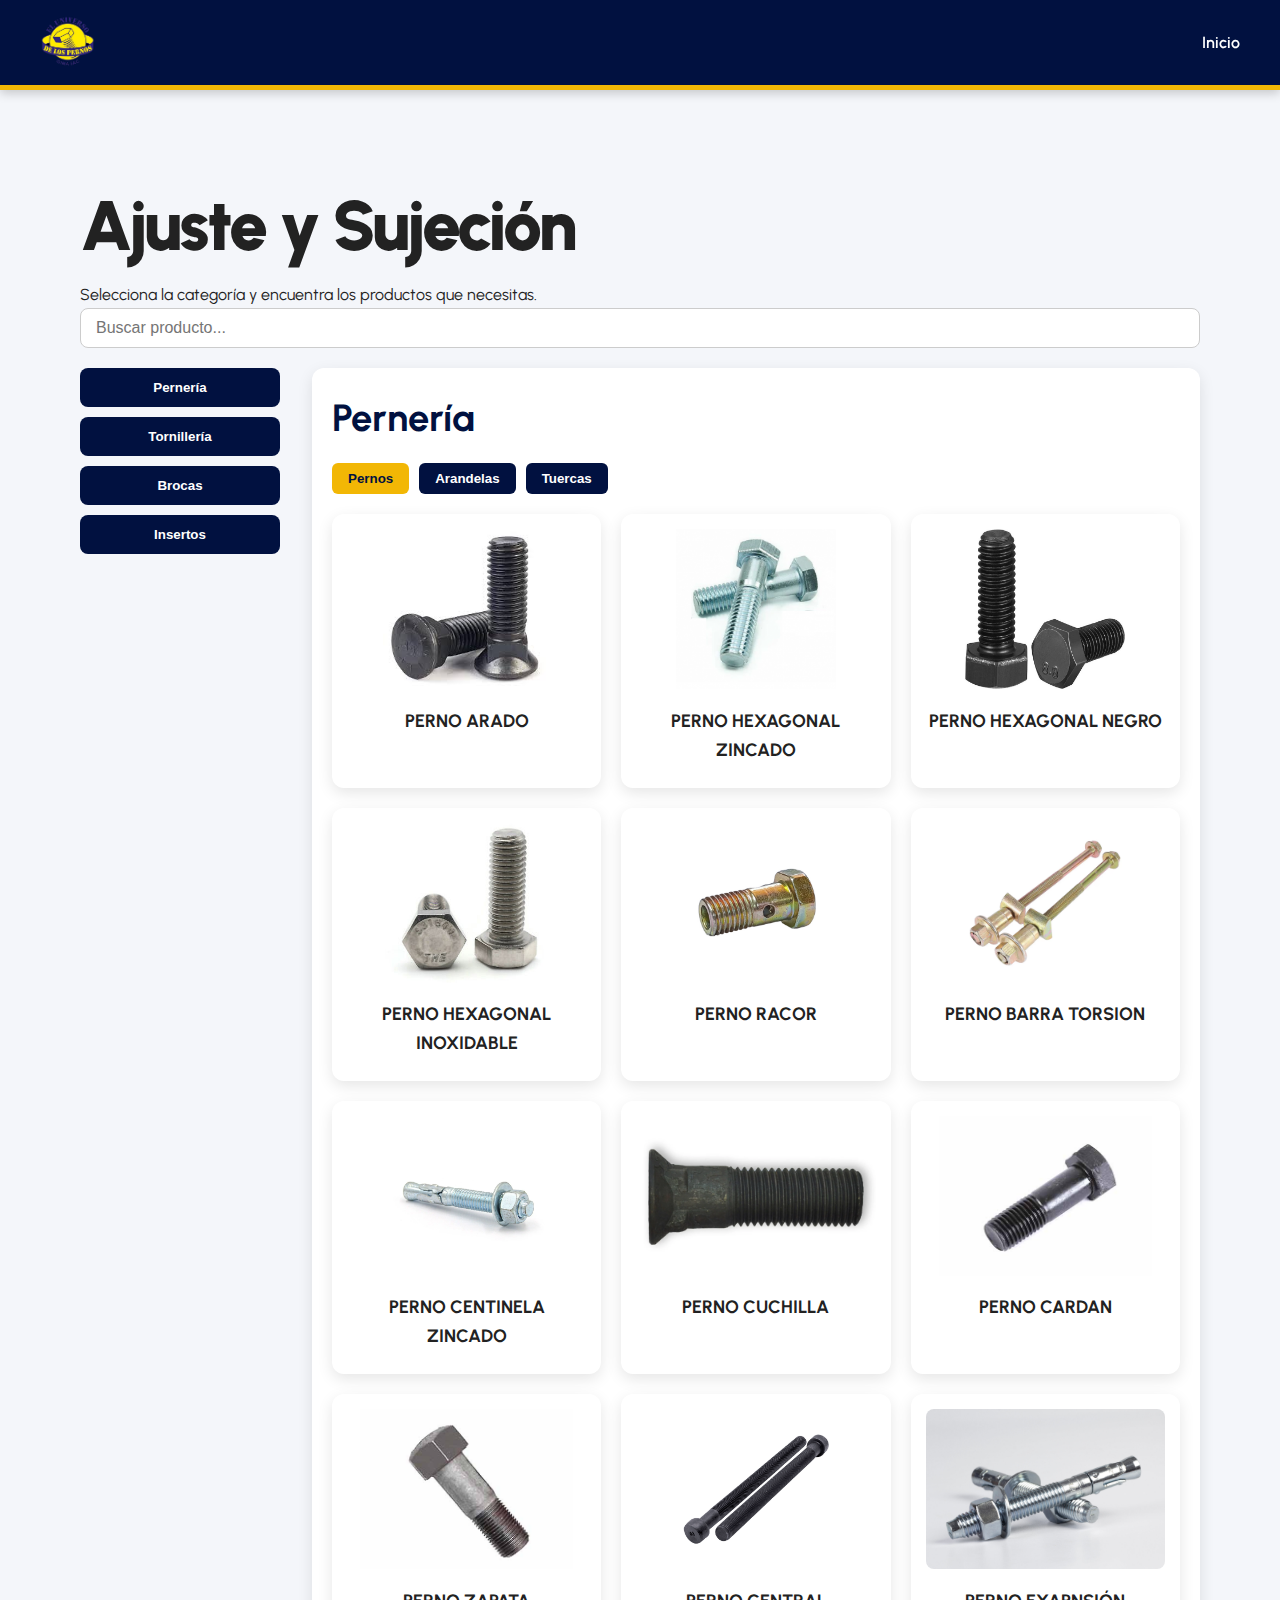
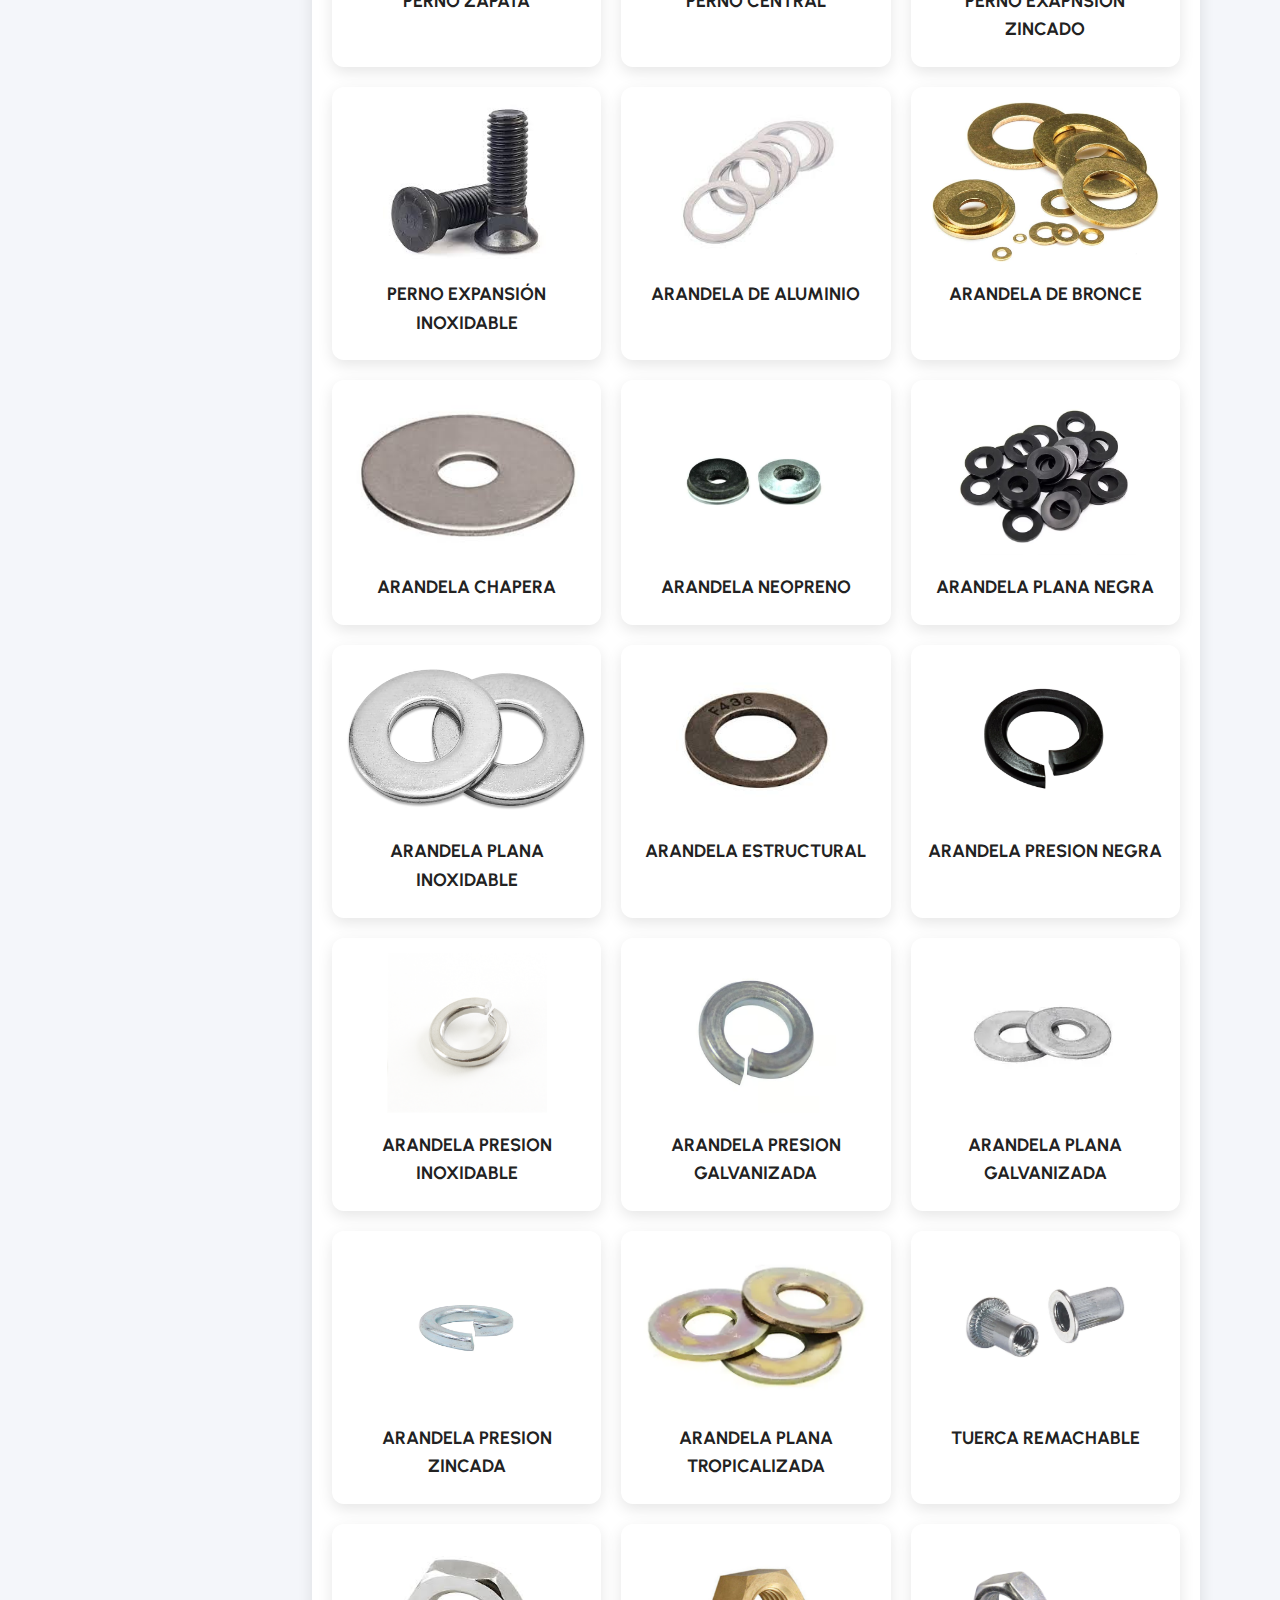
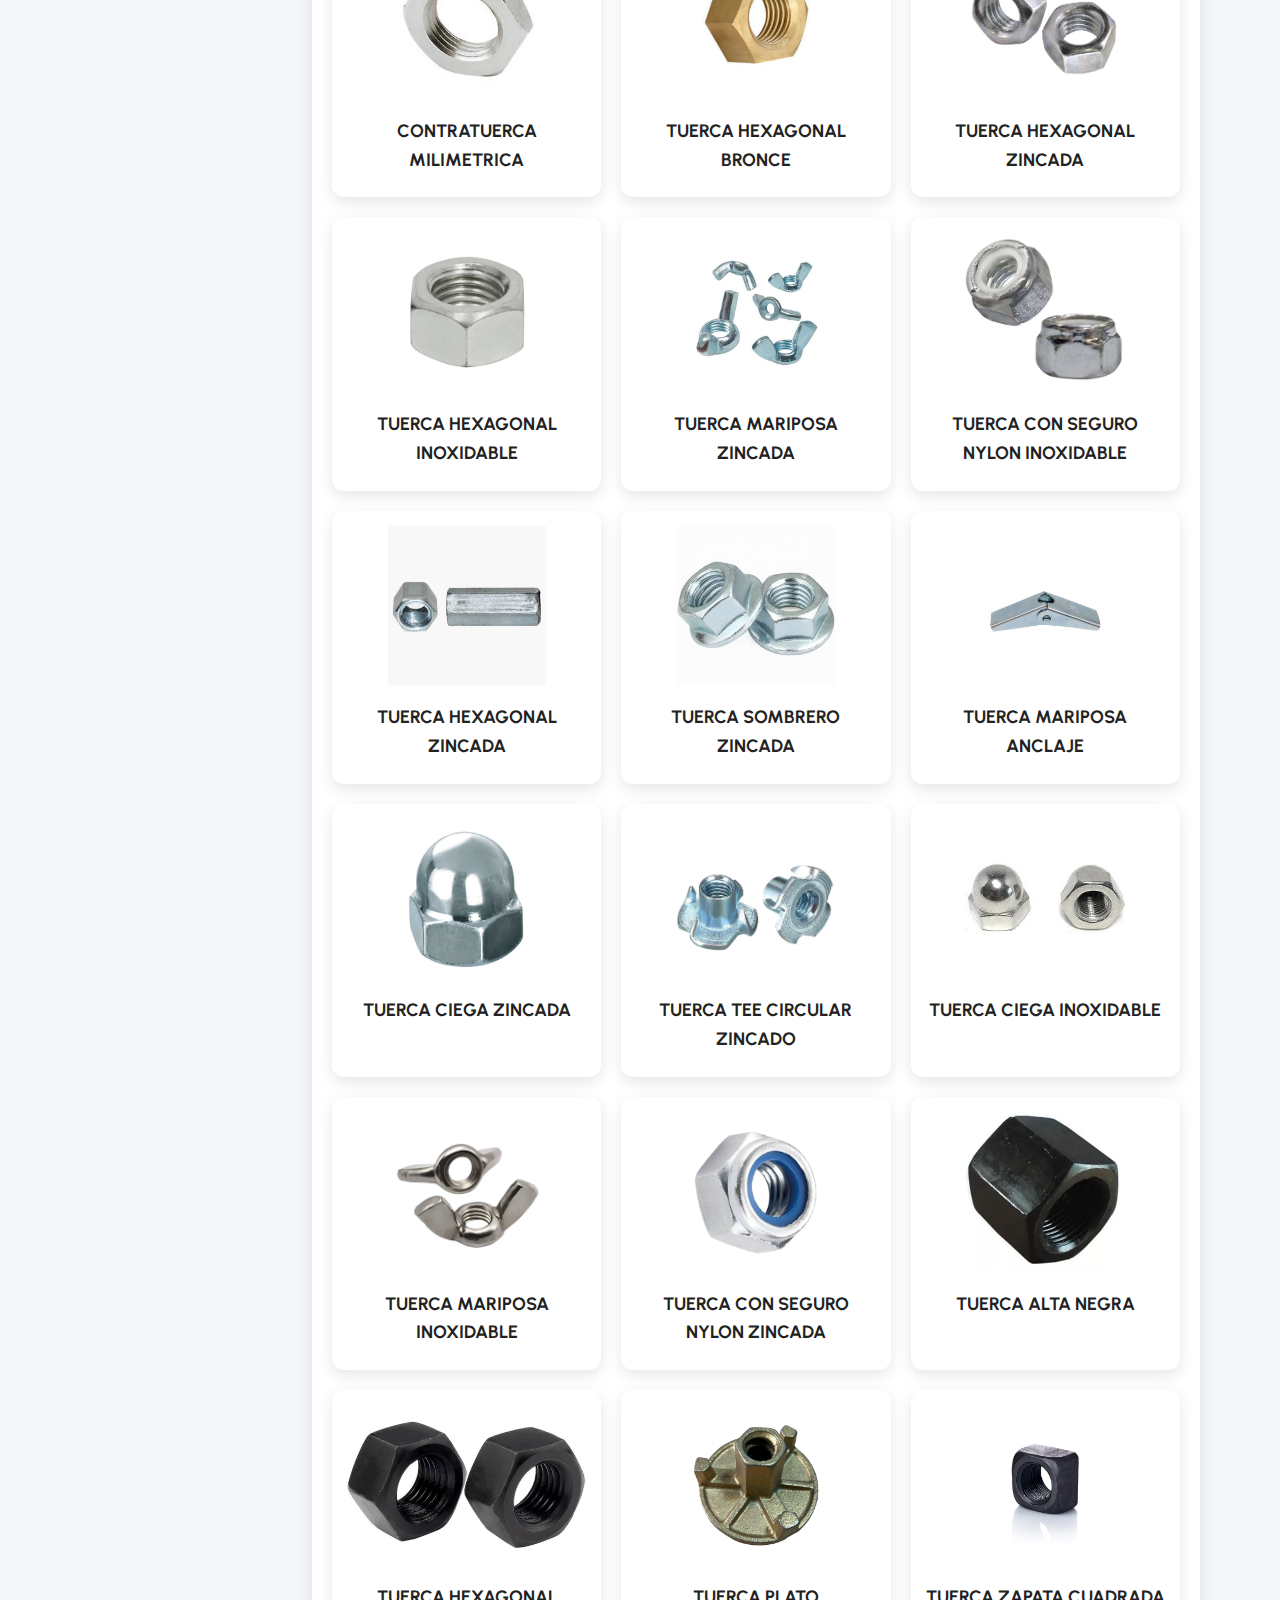
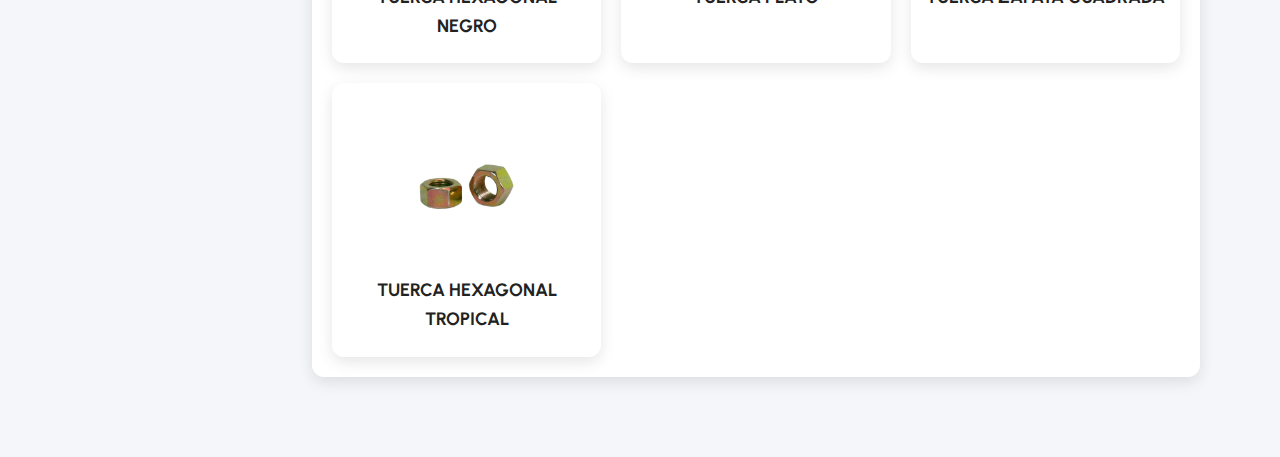
<file: website/productos/Ajuste_y_sujecion.html>
<!DOCTYPE html>
<html lang="es">
<head>
    <meta charset="UTF-8">
    <meta name="viewport" content="width=device-width, initial-scale=1.0">
    <title>Ajuste y Sujeción - IDIMA SAC</title>
    <link rel="stylesheet" href="../css/style.css">
    
</head>
<body>
    <header id="header">
        <div class="container nav">
            <img src="../images/general/LOGO_IDIMASAC (1).png" alt="IDIMA SAC">
            <nav>
                <a href="../../index.html">Inicio</a>
            </nav>
        </div>
    </header>

    <div class="container padded">
        <h1>Ajuste y Sujeción</h1>
        <p>Selecciona la categoría y encuentra los productos que necesitas.</p>

        <!-- Buscador -->
        <div id="buscador">
            <input type="text" id="search" placeholder="Buscar producto...">
        </div>

        <div class="main-content">
            <!-- Menú lateral -->
            <div id="menu-lateral">
                <button data-categoria="perneria">Pernería</button>
                <button data-categoria="tornilleria">Tornillería</button>
                <button data-categoria="brocas">Brocas</button>
                <button data-categoria="insertos">Insertos</button>
            </div>

            <!-- Contenido principal -->
            <div id="productos-section">
                <!-- Pernería -->
                <div class="categoria" data-categoria="perneria">
    <h2>Pernería</h2>

    <!-- Subcategorías como tabs -->
    <div class="subcategorias">
        <button class="subcat-btn active" data-subcat="pernos">Pernos</button>
        <button class="subcat-btn" data-subcat="arandelas">Arandelas</button>
        <button class="subcat-btn" data-subcat="tuercas">Tuercas</button>
    </div>

    <!-- Productos en tarjetas -->
    <div class="productos-grid">

        <!-- Pernos -->
        <div class="producto"
        data-subcat="pernos"
        data-nombre="Perno arado"
        data-especificaciones='{
            "Grado 2": ["1/2 * 1.1/2", "1/2 * 2"],
            "Grado 5": ["1/2 * 1.1/2", "1/2 * 2"],
            "Grado 8": ["1/2 * 1.1/2","1/2 * 2"]
        }'>
            <img src="../images/productos/Perno Arado.jpg" alt="Perno Arado">
            <h3>Perno arado</h3>
        </div>

       <div class="producto"
        data-subcat="pernos"
        data-nombre="Perno hexagonal zincado"
        data-especificaciones='{
            "Grado 2": ["1/4 * 1/2 UNC", "1/4 * 5/8 UNC","1/4 * 3/4 UNC","1/4 * 1 UNC","1/4 * 1.1/4 UNC","1/4 * 1.1/2 UNC","1/4 * 2 UNC","1/4 * 3 UNC","1/4 * 3.1/2 UNC","1/4 * 4 UNC","1/4 * 4.1/2 UNC","1/4 * 5 UNC","1/4 * 5.1/2 UNC","1/4 * 6 UNC","1/4 * 7 UNC","1/4 * 8 UNC","5/16 * 1/2 UNC","5/16 * 5/8 UNC","5/16 * 3/4 UNC","5/16 * 1 UNC","5/16 * 1.1/4 UNC","5/16 * 1.1/2 UNC","5/16 * 2 UNC","5/16 * 2.1/2 UNC","5/16 * 3 UNC","5/16 * 3.1/2 UNC","5/16 * 4 UNC","5/16 * 4.1/2 UNC","5/16 * 5 UNC","5/16 * 5.1/2 UNC","5/16 * 6 UNC","5/16 * 7 UNC","5/16 * 8 UNC","3/8 * 3/4 UNC","3/8 * 1 UNC","3/8 * 10 UNC","3/8 * 1.1/4 UNC","3/8 * 12 UNC","3/8 * 1.1/2 UNC","3/8 * 2 UNC","3/8 * 2.1/2 UNC","3/8 * 3 UNC"," 3/8 * 3.1/2 UNC","3/8 * 4 UNC","3/8 * 4.1/2 UNC","3/8 * 5 UNC","3/8 * 5.1/2 UNC","3/8 * 6 UNC","3/8 * 7 UNC","3/8 * 8 UNC","3/8 * 9 UNC","7/16 * 1 UNC","7/16 * 1.1/4 UNC","7/16 * 1.1/2 UNC","7/16 * 2 UNC","7/16 * 2.1/2 UNC","7/16 * 3 UNC","7/16 * 3.1/2 UNC","7/16 * 4 UNC","7/16 * 4.1/2 UNC","7/16 * 5 UNC","7/16 * 5.1/2 UNC","7/16 * 6 UNC","1/2 * 3/4 UNC","1/2 * 1 UNC","1/2 * 10 UNC","1/2 * 11 UNC","1/2 * 1.1/4 UNC","1/2 * 12 UNC","1/2 * 13 UNC","1/2 * 14 UNC","1/2 * 1.1/2 UNC","1/2 * 15 UNC","1/2 * 16 UNC","1/2 * 17 UNC","1/2 * 18 UNC","1/2 * 2 UNC","1/2 * 2.1/2 UNC","1/2 * 3 UNC","1/2 * 3.1/2 UNC","1/2 * 4 UNC","1/2 * 4.1/2 UNC","1/2 * 5 UNC","1/2 * 5.1/2 UNC","1/2 * 6 UNC","1/2 * 7 UNC","1/2 * 8 UNC","1/2 * 9 UNC","5/8 * 10 UNC","5/8 * 11 UNC","5/8 * 12 UNC","5/8 * 13 UNC","5/8 * 14 UNC","5/8 * 1.1/2 UNC","5/8 * 15 UNC","5/8 * 16 UNC","5/8 * 18 UNC","5/8 * 2 UNC","5/8 * 20 UNC","5/8 * 21 UNC","5/8 * 22 UNC","5/8 * 23 UNC","5/8 * 24 UNC","5/8 * 2.1/2 UNC","5/8 * 25 UNC","5/8 * 3 UNC","5/8 * 3.1/2 UNC","5/8 * 4 UNC","5/8 * 4.1/2 UNC","5/8 * 5 UNC","5/8 * 5.1/2 UNC","5/8 * 6 UNC","5/8 * 7 UNC","5/8 * 8 UNC","5/8 * 9 UNC","3/4 * 10 UNC","3/4 * 1.1/4 UNC","3/4 * 1.1/2 UNC","3/4 * 16 UNC","3/4 * 2 UNC","3/4 * 2.1/2 UNC","3/4 * 3 UNC","3/4 * 3.1/2 UNC","3/4 * 4 UNC","3/4 * 4.1/2 UNC","3/4 * 5 UNC","3/4 * 5.1/2 UNC","3/4 * 6 UNC","3/4 * 7 UNC","3/4 * 8 UNC","3/4 * 9 UNC","7/8 * 3 UNC","7/8 * 4 UNC"],
            "Grado 8": ["1/2 * 1.1/2","1/2 * 2"]
        }'>
            <img src="../images/productos/PERNO HEXAGONAL ZINCADO.png" alt="Perno hexagonal zincado">
            <h3>Perno hexagonal zincado</h3>
        </div>

        <div class="producto"
        data-subcat="pernos"
        data-nombre="Perno hexagonal negro"
        data-especificaciones='{
            "Grado 2": ["1/4 * 1/2 UNC","1/4 * 5/8 UNC","1/4 * 3/4 UNC","1/4 * 1 UNC","1/4 * 1.1/4 UNC","1/4 * 1.1/2 UNC","1/4 * 2 UNC","1/4 * 2.1/2 UNC","1/4 * 3 UNC","1/4 * 3.1/2 UNC","1/4 * 4 UNC","1/4 * 4.1/2 UNC","1/4 * 5 UNC","1/4 * 5.1/2 UNC","1/4 * 6 UNC","1/4 * 7 UNC","1/4 * 8 UNC","5/16 * 5/8 UNC","5/16 * 3/4 UNC","5/16 * 1 UNC","5/16 * 1.1/4 UNC","5/16 * 1.1/2 UNC","5/16 * 2 UNC","5/16 * 2.1/2 UNC","5/16 * 3 UNC","5/16 * 3.1/2" ,"5/16 * 4 UNC","5/16 * 4.1/2 UNC","5/16 * 5 UNC","5/16 * 5.1/2 UNC","5/16 * 6 UNC","5/16 * 7 UNC","5/16 * 8 UNC","5/16 * 9 UNC","3/8 * 1/2 UNC","3/8 * 3/4 UNC","3/8 * 1 UNC","3/8 * 10 UNC","3/8 * 11 UNC","3/8 * 1.1/4 UNC","3/8 * 12 UNC","3/8 * 1.1/2 UNC","3/8 * 2 UNC","3/8 * 2.1/2","3/8 * 3 UNC","3/8 * 3.1/2 UNC","3/8 * 4 UNC","3/8 * 4.1/2 UNC","3/8 * 5 UNC","3/8 * 5.1/2 UNC","3/8 * 6 UNC","3/8 * 7 UNC","3/8 * 8 UNC","3/8 * 9 UNC","7/16 * 3/4 UNC","7/16 * 1 UNC","7/16 * 1.1/2 UNC","7/16 * 2 UNC","7/16 * 2.1/2 UNC","7/16 * 3 UNC","7/16 * 3.1/2 UNC","7/16 * 4 UNC","7/16 * 4.1/2 UNC","7/16 * 5 UNC","7/16 * 5.1/2 UNC","7/16 * 6 UNC","7/16 * 7 UNC","7/16 * 8 UNC","1/2 * 3/4 UNC","1/2 * 1 UNC","1/2 * 10 UNC","1/2 * 11 UNC","1/2 * 12 UNC","1/2 * 13 UNC","1/2 * 14 UNC","1/2 * 1.1/2 UNC","1/2 * 15 UNC","1/2 * 2 UNC","1/2 * 2.1/2 UNC","1/2 * 3 UNC","1/2 * 3.1/2 UNC","1/2 * 4 UNC","1/2 * 4.1/2 UNC","1/2 * 5 UNC","1/2 * 6 UNC","1/2 * 7 UNC","1/2 * 8 UNC","1/2 * 9 UNC","9/16 * 1.1/2 UNC","9/16 * 2 UNC","9/16 * 2.1/2 UNC","9/16 * 3 UNC","9/16 * 3.1/2 UNC","9/16 * 4 UNC","9/16 * 4.1/2 UNC","9/16 * 5 UNC","9/16 * 5.1/2 UNC","9/16 * 6 UNC","5/8 * 1 UNC","5/8 * 10 UNC","5/8 * 11 UNC","5/8 * 12 UNC","5/8 * 13 UNC","5/8 * 14 UNC","5/8 * 1.1/2 UNC","5/8 * 15 UNC","5/8 * 2 UNC","5/8 * 2.1/2 UNC","5/8 * 3 UNC","5/8 * 3.1/2 UNC","5/8 * 4 UNC","5/8 * 4.1/2 UNC","5/8 * 5 UNC","5/8 * 6 UNC","5/8 * 7 UNC","5/8 * 8 UNC","5/8 * 9 UNC","3/4 * 10 UNC","3/4 * 11 UNC","3/4 * 12 UNC","3/4 * 13 UNC","3/4 * 14 UNC","3/4 * 1.1/2 UNC","3/4 * 2 UNC","3/4 * 2.1/2 UNC","3/4 * 3 UNC","3/4 * 3.1/2 UNC","3/4 * 4 UNC","3/4 * 4.1/2 UNC","3/4 * 5 UNC","3/4 * 6 UNC","3/4 * 7 UNC","3/4 * 8 UNC","3/4 * 9 UNC","7/8 * 10 UNC","7/8 * 11 UNC","7/8 * 12 UNC","7/8 * 2 UNC","7/8 * 2.1/2 UNC","7/8 * 3 UNC","7/8 * 3.1/2 UNC","7/8 * 4 UNC","7/8 * 4.1/2 UNC","7/8 * 5 UNC","7/8 * 5.1/2 UNC","7/8 * 6 UNC","7/8 * 7 UNC","7/8 * 8 UNC","7/8 * 9 UNC","1 * 10 UNC","1 * 11 UNC","1 * 12 UNC","1 * 2 UNC","1 * 2.1/2 UNC","1 * 3 UNC","1 * 3.1/2 UNC","1 * 4 UNC","1 * 4.1/2 UNC","1 * 5 UNC","1 * 5.1/2 UNC","1 * 6 UNC","1 * 7 UNC","1 * 8 UNC","1 * 9 UNC","1.1/8 * 3 UNC","1.1/8 * 6 UNC","1.1/8 * 8 UNC"]
        }'>
            <img src="../images/productos/PERNO HEXAGONAL NEGRO.jpg" alt="Perno hexagonal negro">
            <h3>Perno hexagonal negro</h3>

        </div>
        
        <div class="producto"
        data-subcat="pernos"
        data-nombre="Perno hexagonal inoxidable"
        data-especificaciones='{
            "": ["3/16 * 1/2 UNC","3/16 * 5/8 UNC","3/16 * 3/4 UNC","3/16 * 1 UNC","3/16 * 1.1/4 UNC","3/16 * 1.1/2 UNC","3/16 * 2 UNC","1/4 * 1/2 UNC","1/4 * 5/8 UNC","1/4 * 3/4 UNC","1/4 * 1 UNC","1/4 * 1.1/4 UNC","1/4 * 1.1/2 UNC","1/4 * 2 UNC","1/4 * 2.1/2 UNC","1/4 * 3 UNC","1/4 * 3.1/2 UNC","1/4 * 4 UNC","1/4 * 4.1/2 UNC","1/4 * 5 UNC","1/4 * 6 UNC","5/16 * 1/2 UNC","5/16 * 5/8 UNC","5/16 * 3/4 UNC","5/16 * 1 UNC","5/16 * 1.1/4 UNC","5/16 * 1.1/2 UNC","5/16 * 2 UNC","5/16 * 2.1/2 UNC","5/16 * 3 UNC","5/16 * 3.1/2 UNC","5/16 * 4 UNC","5/16 * 4.1/2 UNC","5/16 * 5 UNC","5/16 * 5.1/2 UNC","5/16 * 6 UNC","3/8 * 1/2 UNC","3/8 * 3/4 UNC","3/8 * 1 UNC","3/8 * 10 UNC","3/8 * 11 UNC","3/8 * 1.1/4 UNC","3/8 * 12 UNC","3/8 * 1.1/2 UNC","3/8 * 2 UNC","3/8 * 2.1/2 UNC","3/8 * 3 UNC","3/8 * 3.1/2 UNC","3/8 * 4 UNC","3/8 * 4.1/2 UNC","3/8 * 5 UNC","3/8 * 6 UNC","3/8 * 7 UNC","3/8 * 8 UNC","3/8 * 9 UNC","7/16 * 3/4 UNC","7/16 * 1 UNC","7/16 * 1.1/4 UNC","7/16 * 1.1/2 UNC","7/16 * 2 UNC","7/16 * 2.1/2 UNC","7/16 * 3 UNC","7/16 * 3.1/2 UNC","7/16 * 4 UNC","7/16 * 4.1/2 UNC","7/16 * 5 UNC","7/16 * 6 UNC","1/2 * 3/4 UNC","1/2 * 1 UNC","1/2 * 10 UNC","1/2 * 11 UNC","1/2 * 1.1/4 UNC","1/2 * 12 UNC","1/2 * 1.1/2 UNC","1/2 * 2 UNC","1/2 * 2.1/2 UNC","1/2 * 3 UNC","1/2 * 3.1/2 UNC","1/2 * 4 UNC","1/2 * 4.1/2 UNC","1/2 * 5 UNC","1/2 * 5.1/2 UNC","1/2 * 6 UNC","1/2 * 7 UNC","1/2 * 8 UNC","1/2 * 9 UNC","9/16 * 1.1/2 UNC","9/16 * 2 UNC","9/16 * 2.1/2 UNC","9/16 * 3 UNC","9/16 * 3.1/2 UNC","5/8 * 1 UNC","5/8 * 10 UNC","5/8 * 11 UNC","5/8 * 1.1/4 UNC","5/8 * 12 UNC","5/8 * 1.1/2 UNC","5/8 * 2 UNC","5/8 * 2.1/2 UNC","5/8 * 3 UNC","5/8 * 3.1/2 UNC","5/8 * 4 UNC","5/8 * 4.1/2 UNC","5/8 * 5 UNC","5/8 * 5.1/2 UNC","5/8 * 6 UNC","5/8 * 7 UNC","5/8 * 8 UNC","5/8 * 9 UNC","3/4 * 1.1/2 UNC","3/4 * 2 UNC","3/4 * 2.1/2 UNC","3/4 * 3 UNC","3/4 * 3.1/2 UNC","3/4 * 4 UNC","3/4 * 4.1/2 UNC","3/4 * 5 UNC","3/4 * 5.1/2 UNC","3/4 * 6 UNC","3/4 * 7 UNC","3/4 * 8 UNC","3/4 * 9 UNC","7/8 * 10 UNC","7/8 * 2 UNC","7/8 * 2.1/2 UNC","7/8 * 3 UNC","7/8 * 3.1/2 UNC","7/8 * 4 UNC","7/8 * 4.1/2 UNC","7/8 * 5 UNC","7/8 * 6 UNC","7/8 * 7 UNC","7/8 * 8 UNC","1 * 2.1/2 UNC","1 * 3 UNC","1 * 3.1/2 UNC","1 * 4 UNC","1 * 4.1/2 UNC","1 * 5 UNC","1 * 6 UNC","1 * 7 UNC","1 * 8 UNC","1 * 9 UNC"]

        }'>
            <img src="../images/productos/PERNO HEXAGONAL INOX.jpg" alt="Perno hexagonal inoxidable">
            <h3>Perno hexagonal inoxidable</h3>
        </div>

        <div class="producto"
        data-subcat="pernos"
        data-nombre="Perno racor "
        data-especificaciones='{    
            "M6": ["1.0 * 15"],
            "M8": ["1.0 * 11","1.0 * 16","1.0 * 23","1.0 * 26","1.25 * 19","1.25 * 23","0.75 * 16","0.75 * 23","0.75 * 28"],
            "M10": ["1.0 * 11","1.0 * 21","1.0 * 24","1.0 * 27","1.5 * 12","1.5 * 20","1.5 * 25","1.5 * 27","1.5 * 33","1.25 * 20","1.25 * 25","1.25 * 27","1.25 * 33"],
            "M12": ["1.5 * 21","1.5 * 24","1.5 * 27","1.5 * 33","1.25 * 24","1.25 * 26"],
            "M14": ["1.5 * 26","1.5 * 31","1.5 * 41","1.25 * 26"],
            "M16": ["1.5 * 28","1.5 * 36","1.5 * 46"],
            "M18": ["1.5 * 32","1.5 * 34"],
            "M20": ["1.5 * 34"],
            "M22": ["1.5 * 40"],
            "M24": ["1.5 * 43"],
            "M26": ["1.5 * 46"],
            "Pulgada": ["3/8 NF * 22","7/16 NF * 24","7/16 NF * 39","1/2 NF * 27","9/16 NF * 30","9/16 NF * 34"]
        }'>
            <img src="../images/productos/PERNO RACOR.png" alt="Perno Racor">
            <h3>Perno racor</h3>
        </div>

        <div class="producto"
        data-subcat="pernos"
        data-nombre="Perno barra torsión"
        data-especificaciones='{
            "M10": ["1.25 * 160","1.25 * 180","1.25 * 200"],
            "M12": ["1.5 * 160","1.5 * 180","1.5 * 200","1.25 * 160","1.25 * 180","1.25 * 200"],
            "M14": ["1.5 * 180","1.5 * 200","1.5 * 225"],
            "M16": ["1.5 * 200"],
            "M18": ["1.5 * 200"],
            "M20": ["1.5 * 200"]
        }'>
            <img src="../images/productos/PERNO BARRA TORSION.avif" alt="Perno Barra Torsion">
            <h3>Perno barra torsion</h3>
        </div>

        <div class="producto"
        data-subcat="pernos"
        data-nombre="Perno centinela zincado"
        data-especificaciones='{
            "M5": ["0.8 * 20","0.8 * 25","0.8 * 30","0.8 * 35","0.8 * 40"],
            "M6": ["1.0 * 20","1.0 * 25","1.0 * 30","1.0 * 35","1.0 * 40"],
            "M8": ["1.25 * 20"]
        }'>
            <img src="../images/productos/PERNO CENTINELA ZINCADO.webp" alt="Perno Centinela Zincado">
            <h3>Perno centinela zincado</h3>
        </div>

        <div class="producto"
        data-subcat="pernos"
        data-nombre="Perno cuchilla"
        data-especificaciones='{
            "1/2": ["1/2 * 2.1/2","1/2 * 3","1/2 * 3.1/2","1/2 * 4"],
            "5/8": ["5/8 * 2","5/8 * 2.1/4","5/8 * 2.1/2","5/8 * 2.3/4","5/8 * 3","5/8 * 3.1/2","5/8 * 4"],
            "3/4": ["3/4 * 2.1/4","3/4 * 2.1/2","3/4 * 2.3/4","3/4 * 3","3/4 * 3.1/8","3/4 * 4","3/4 * 4.1/2"],
            "7/8": ["7/8 * 2.1/2","7/8 * 2.3/4","7/8 * 3","7/8 * 3.1/4","7/8 * 3.1/2","7/8 * 4.1/4","7/8 * 4.1/2"],
            "1": ["1 * 3","1 * 3.1/2","1 * 3.3/4","1 * 4","1 * 4.1/2"],
            "1.1/4": ["1.1/4 * 3.3/4","1.1/4 * 4.1/8","1.1/4 * 5"]
        }'>
            <img src="../images/productos/PERNO CUCHILLA.webp" alt="Perno Cuchilla">
            <h3>Perno cuchilla</h3>
        </div>

        <div class="producto"
        data-subcat="pernos"
        data-nombre="Perno cardan"
        data-especificaciones='{
            "M8": ["1.25 * 32"],
            "M10": ["1.25 * 32"],
            "M12": ["1.50 * 38"],
            "M16": ["1.5 * 40", "1.5 * 50"],
            "M18": ["1.5 * 45"],
            "Pulgadas": ["5/16 * 1\"","3/8 * 1.1/2","7/16 * 1.1/2","1/2 * 1.1/2"]
        }'>
            <img src="../images/productos/PERNO CARDAN.jpg" alt="Perno Cardan">
            <h3>Perno cardan</h3>
        </div>

        <div class="producto"
        data-subcat="pernos"
        data-nombre="Perno zapata"
        data-especificaciones='{
            "M18": ["1.5 * 57"],
            "M20": ["1.5 * 60", "1.5 * 63"],
            "M22": ["1.5 * 66"],
            "M24": ["1.5 * 76", "2.0 * 127"],
            "5/8": ["5/8 * 2.3/32 (53mm)","5/8 * 2.5/32 (55mm)","5/8 * 2.19/32 (66mm)","5/8 * 3.1/2 (89mm)","5/8 * 4 (101mm)"],
            "3/4": ["3/4 * 2.5/32 (55mm)","3/4 * 2.3/8 (60mm)","3/4 * 2.13/32 (61mm)","3/4 * 3 (76mm)","3/4 * 3.9/64 (80mm)","3/4 * 4.1/8 (105mm)","3/4 * 4.3/8 (111mm)"],
            "7/8": ["7/8 * 2.21/32 (67mm)","7/8 * 3.27/64 (87mm)","7/8 * 4.3/4 (121mm)"],
            "1": ["1 * 2.15/16 (75mm)"]
        }'>
            <img src="../images/productos/PERNO ZAPATA.jpg" alt="Perno Zapata">
            <h3>Perno zapata</h3>
        </div>

        <div class="producto"
        data-subcat="pernos"
        data-nombre="Perno central"
        data-especificaciones='{
            
            "5/16 (Cabeza baja)":["5/16 * 2", "5/16 * 2.1/2", "5/16 * 3", "5/16 * 4"],
            "3/8 (Cabeza baja)":["3/8 * 3", "3/8 * 4", "3/8 * 5", "3/8 * 6", "3/8 * 8", "3/8 * 10"],
            "7/16 (Cabeza baja)": ["7/16 * 4", "7/16 * 5", "7/16 * 6", "7/16 * 8", "7/16 * 10"],
            "1/2 (Cabeza baja)": ["1/2 * 6", "1/2 * 8", "1/2 * 9", "1/2 * 10", "1/2 * 12"],
            "9/16 (Cabeza baja)": ["9/16 * 8", "9/16 * 10", "9/16 * 12"],
            "5/8 (Cabeza baja)": ["5/8 * 8", "5/8 * 10", "5/8 * 12"],
            "M10 (Cabeza baja)": ["1.5 * 6\"", "1.5 * 8\"", "1.5 * 10\""],
            "M12 (Cabeza baja)": ["1.5 * 8\"", "1.5 * 10\"", "1.5 * 12\"", "1.5 * 14\""],
                
            "3/8 (Cabeza alta)": ["3/8 * 4", "3/8 * 5", "3/8 * 6"],
            "7/16 (Cabeza alta)": ["7/16 * 6", "7/16 * 8"],
            "1/2 (Cabeza alta)": ["1/2 * 6", "1/2 * 8", "1/2 * 10", "1/2 * 12", "1/2 * 14", "1/2 * 15"],
            "5/8 (Cabeza alta)": ["5/8 * 8", "5/8 * 10", "5/8 * 12", "5/8 * 14", "5/8 * 15"],
        
            "M12 (HINO)": ["1.25 * 6\"", "1.25 * 8\""],
            "M16 (HINO)": ["1.5 * 250", "1.5 * 300", "1.5 * 360"],
            
            "M14 (ISUZU)": ["1.5 * 6\""],
            "M16 (ISUZU)": ["1.5 * 200", "1.5 * 250", "1.5 * 300"],
        
            "M16": ["1.5 * 310", "1.5 * 360"],
            
            "M14 (HOWO)": ["1.5 * 14\""],
            
            "M14 (SHACMAN)": ["1.5 * 14\""]
        }'>
            <img src="../images/productos/PERNO CENTRAL.jpg" alt="Perno Central">
            <h3>Perno central</h3>
        </div>

        <div class="producto"
        data-subcat="pernos"
        data-nombre="Perno expansion zincado"
        data-especificaciones='{
            "1/4": ["1/4 * 1.1/4","1/4 * 1.3/4","1/4 * 2.1/4","1/4 * 2.3/4","1/4 * 3.1/4"],
            "5/16": ["5/16 * 2","5/16 * 2.1/4","5/16 * 2.1/2","5/16 * 2.3/4","5/16 * 3","5/16 * 3.1/4","5/16 * 3.1/2","5/16 * 4"],
            "3/8": ["3/8 * 2.1/4","3/8 * 2.3/4","3/8 * 3","3/8 * 3.1/4","3/8 * 3.1/2","3/8 * 3.3/4","3/8 * 4","3/8 * 4.1/2","3/8 * 5","3/8 * 7"],
            "1/2": ["1/2 * 2.3/4","1/2 * 3","1/2 * 3.1/4","1/2 * 3.1/2","1/2 * 3.3/4","1/2 * 4","1/2 * 4.1/4","1/2 * 4.1/2","1/2 * 5","1/2 * 5.1/2","1/2 * 6","1/2 * 7","1/2 * 8"],
            "5/8": ["5/8 * 3.1/2","5/8 * 3.3/4","5/8 * 4","5/8 * 4.1/4","5/8 * 4.1/2","5/8 * 5","5/8 * 6","5/8 * 7","5/8 * 8","5/8 * 8.1/2","5/8 * 10"],
            "3/4": ["3/4 * 4","3/4 * 4.3/4","3/4 * 5","3/4 * 5.1/2","3/4 * 6","3/4 * 6.1/4","3/4 * 7","3/4 * 8","3/4 * 8.1/2","3/4 * 10","3/4 * 12"],
            "1": ["1 * 6","1 * 8","1 * 9","1 * 10","1 * 12"]
        }'>
            <img src="../images/productos/PERNO EXPANSION ZINCADO.jpg" alt="Perno Expansion Zincado">
            <h3>Perno exapnsión zincado</h3>
        </div>

        <div class="producto"
        data-subcat="pernos"
        data-nombre="Perno exapsion inoxidable"
        data-especificaciones='{
            "1/4": ["1/4 * 1.3/4","1/4 * 2.1/4","1/4 * 3.1/4","1/4 * 3.3/4"],
            "3/8": ["3/8 * 2.1/4","3/8 * 2.3/4","3/8 * 3","3/8 * 3.3/4","3/8 * 5"],
            "1/2": ["1/2 * 2.3/4","1/2 * 3","1/2 * 3.1/2","1/2 * 3.3/4","1/2 * 4","1/2 * 4.1/4","1/2 * 5.1/2","1/2 * 6","1/2 * 7"],
            "5/8": ["5/8 * 3.1/2","5/8 * 4.1/4","5/8 * 4.1/2","5/8 * 5","5/8 * 5.1/4","5/8 * 6"],
            "3/4": ["3/4 * 4.1/4","3/4 * 4.3/4","3/4 * 5.1/2"]
        }'>
            <img src="../images/productos/Perno Arado.jpg" alt="Perno Expansion Inoxidable">
            <h3>Perno expansión inoxidable</h3>
        </div>




        <!-- ArandelasV /*,"","","","","","",""*/ -->

        <div class="producto"
        data-subcat="arandelas"
        data-nombre="Arandela de aluminio"
        data-especificaciones='{
            "M5": ["5 x 10 x 100"],
            "M6": ["6 x 10 x 100","6 x 11 x 100"],
            "M7": ["7 x 13 x 100","7 x 14 x 100","7 x 15 x 100"],
            "M8": ["8 x 13 x 100","8 x 16 x 160"],
            "M9": ["9 x 15 x 160","9 x 19 x 160"],
            "M10": ["10 x 16 x 120","10 x 20 x 160"],
            "M11": ["11 x 16 x 120","11 x 17 x 120"],
            "M12": ["12 x 16 x 120","12 x 18 x 160","12 x 19 x 100 (rebose)","12 x 19 x 160","12 x 20 x 100 (rebose)","12 x 20 x 160","12 x 21 x 160","12 x 22 x 100 (rebose)","12 x 23 x 100 (rebose)"],
            "M13": ["13 x 19 x 160"],
            "M14": ["14 x 18 x 160","14 x 21 x 160","14 x 24 x 160"],
            "M15": ["15 x 21 x 160"],
            "M16": ["16 x 23 x 160","16 x 28 x 160"],
            "M17": ["17 x 24 x 160"],
            "M18": ["18 x 25 x 160","18 x 28 x 160"],
            "M19": ["19 x 25 x 160"],
            "M20": ["20 x 27 x 160"],
            "M21": ["21 x 26 x 160"],
            "M22": ["22 x 26 x 160","22 x 29 x 160"],
            "M23": ["23 x 30 x 160"],
            "M24": ["24 x 31 x 160","24 x 34 x 100","24 x 38 x 160"],
            "M25": ["25 x 32 x 160"],
            "M26": ["26 x 33 x 100"],
            "M27": ["27 x 33 x 160"],
            "M28": ["28 x 35 x 160"],
            "M30": ["30 x 37 x 160"],
            "M31": ["31 x 37 x 160"],
            "M32": ["32 x 40 x 160"],
            "M33": ["33 x 40 x 160"],
            "M35": ["35 x 42 x 160"],
            "M37": ["37"],
            "M38": ["38 x 43 x 100"],
            "M40": ["40 x 47 x 160"],
            "M42": ["42 x 49 x 160"],
            "M44": ["44 x 49 x 100"],
            "M43": ["43"]
        }'>
            <img src="../images/productos/ARANDELA ALUMINIO.jpg" alt="Arandela de Aluminio">
            <h3>Arandela de aluminio</h3>
        </div>

        <div class="producto"
        data-subcat="arandelas"
        data-nombre="Arandela de bronce"
        data-especificaciones='{
            "5": ["5 x 20 x 350 (precamara)"],
            "7": ["7 x 14 x 400","7 x 14 x 500 (trompito)","7 x 15 x 650","7 x 16 x 200","7 x 16 x 300"],
            "8": ["8 x 16 x 050"],
            "9": ["9 x 19 x 100"],
            "10": ["10 x 18 x 050"],
            "11": ["11 x 18 x 050","11 x 18 x 250"],
            "12": ["12 x 18 x 050"],
            "13": ["13 x 18 x 050"],
            "14": ["14 x 20 x 050","14 x 21 x 300"],
            "Plana (pulgadas)": ["5/32\"","1/8\"","3/16\"","1/4\"","5/16\"","3/8\"","1/2\"","5/8\"","3/4\"","7/8\"","1\""]
        }'>
            <img src="../images/productos/ARANDELA DE BRONCE.jpg" alt="Arandela de Bronce">
            <h3>Arandela de bronce</h3>
        </div>

        <div class="producto"
        data-subcat="arandelas"
        data-nombre="Arandela chapera"
        data-especificaciones='{
            "": ["1/4\"","5/16\"","3/8\"","1/2\"","5/8\"","3/4\"","7/8\"","1\"","1.1/8\"","1.1/4\"","1.3/8\"","1.1/2\"","1.3/4\"","2\""],
            "Chapera ala ancha": ["3/8\""]
        }'>
            <img src="../images/productos/ARANDELA CHAPERA.jpg" alt="Arandela Chapera">
            <h3>Arandela chapera</h3>
        </div>

        <div class="producto"
        data-subcat="arandelas"
        data-nombre="Arandela neopreno"
        data-especificaciones='{
            "": ["#12"]
        }'>
            <img src="../images/productos/ARANDELA NEOPRENO.webp" alt="Arandela Neopreno">
            <h3>Arandela neopreno</h3>
        </div>

        <div class="producto"
        data-subcat="arandelas"
        data-nombre="Arandela plana negra"
        data-especificaciones='{
            "Plana": ["1/4\"","5/16\"","3/8\"","7/16\"","1/2\"","9/16\"","5/8\"","3/4\"","7/8\"","1\"","1.5/8\""],
            "Plana pesado": ["5/8\""]
        }'>
            <img src="../images/productos/ARANDELA PLANA NEGRA.avif" alt="Arandela Plana Negra">
            <h3>Arandela plana negra</h3>
        </div>

        <div class="producto"
        data-subcat="arandelas"
        data-nombre="Arandela plana inoxidable"
        data-especificaciones='{
            "Pulgada": ["1/8\"","5/32\"","3/16\" (M5)","1/4\"","5/16\"","3/8\"","7/16\"","1/2\"","9/16\"","5/8\"","3/4\"","7/8\"","1\"","1.1/8\"","1.1/4\"","1.1/2\""],
            "Métrico": ["M3","M4","M5","M6","M8","M10","M12","M14","M15","M16","M18","M20","M24","M27","M30"]
        }'>
            <img src="../images/productos/ARANDELA PLANA INOX.jpg" alt="Arandela Plana Inoxidable">
            <h3>Arandela plana inoxidable</h3>
        </div>

        <div class="producto"
        data-subcat="arandelas"
        data-nombre="Arandela estructural"
        data-especificaciones='{
            "F436 Negro": ["3/8\"","1/2\"","5/8\"","3/4\"","7/8\"","1\"","1.1/8\"","1.1/4\"","1.3/8\"","1.1/2\"","1.5/8\"","1.3/4\"","2\"","2.1/4\"","2.3/8\"","2.1/2\"","2.3/4\"","3\""],
            "ASTM325 Galv": ["1/2\"","1\""]
        }'>
            <img src="../images/productos/ARANDELA ESTRUCTURAL.jpg" alt="Arandela Estructural">
            <h3>Arandela estructural</h3>
        </div>

        <div class="producto"
        data-subcat="arandelas"
        data-nombre="Arandela presion negra"
        data-especificaciones='{
            "Pulgadas": ["1/8\"","1/4\"","5/16\"","3/8\"","7/16\"","1/2\"","9/16\"","5/8\"","3/4\"","7/8\"","1\"","1.1/8\"","1.1/4\"","1.1/2\"","1.3/4\"","2\""],
            "Métrico": ["M3","M6","M7","M8","M10","M12","M14","M16","M18","M20","M22","M24"]
        }'>
            <img src="../images/productos/ARANDELA PRESION NEGRA.jpg" alt="Arandela Presion Negra">
            <h3>Arandela presion negra</h3>
        </div>

        <div class="producto"
        data-subcat="arandelas"
        data-nombre="Arandela presion inoxidable"
        data-especificaciones='{
            "Pulgadas": ["1/8\"","5/32\"","3/16\"","1/4\"","5/16\"","3/8\"","7/16\"","1/2\"","9/16\"","5/8\"","3/4\"","7/8\"","1\"","1.1/8\"","1.1/4\"","1.1/2\""],
            "Métrico": ["M3","M4","M5","M6","M8","M10","M12","M14","M16","M18","M20","M24","M27","M30"]
        }'>
            <img src="../images/productos/ARANDELA PRESION INOX.png" alt="Arandela Presion Inoxidable">
            <h3>Arandela presion inoxidable</h3>
        </div>

        <div class="producto"
        data-subcat="arandelas"
        data-nombre="Arandela presion galvanizada"
        data-especificaciones='{
            "": ["5/8\""]
        }'>
            <img src="../images/productos/ARANDELA PRESION GALVANIZADA.avif" alt="Arandela Presion Galvanizada">
            <h3>Arandela presion galvanizada</h3>
        </div>

        <div class="producto"
        data-subcat="arandelas"
        data-nombre="Arandela plana galvanizada"
        data-especificaciones='{
            "": ["5/8\""]
        }'>
            <img src="../images/productos/ARANDELA PLANA GALVANIZADA.webp" alt="Arandela Plana Galvanizada">
            <h3>Arandela plana galvanizada</h3>
        </div>

        <div class="producto"
        data-subcat="arandelas"
        data-nombre="Arandela presion zincada"
        data-especificaciones='{
            "Pulgadas": ["3/16\"","1/4\"","5/16\"","3/8\"","7/16\"","1/2\"","5/8\"","3/4\"","7/8\"","1\""],
            "Métrico": ["M27","M30","M36"]
        }'>
            <img src="../images/productos/ARANDELA PRESION ZINCADAA.webp" alt="Arandela Presion Zincada">
            <h3>Arandela presion zincada</h3>
        </div>

         <div class="producto"
        data-subcat="arandelas"
        data-nombre="Arandela plana tropicalizada"
        data-especificaciones='{
            "Métrico": ["M6","M8","M10","M12","M14","M16","M18","M20","M22","M24","M27","M28","M30"]
        }'>
            <img src="../images/productos/arandela tropical.webp" alt="Arandela Plana tropicalizada">
            <h3>Arandela plana tropicalizada</h3>
        </div>

        <!-- Tuercas -->

         <div class="producto"
        data-subcat="tuercas"
        data-nombre="Tuerca remachable"
        data-especificaciones='{
            "Métrico": [
            "M5-0.8x13",
            "M6-1.0x16",
            "M8-1.25x18",
            "M10-1.5x21"
        ]
        }'>
            <img src="../images/productos/tuerca_remachable.webp" alt="Tuerca Remachable">
            <h3>Tuerca remachable</h3>
        </div>

        <div class="producto"
        data-subcat="tuercas"
        data-nombre="Contratuerca milimetrica"
        data-especificaciones='{
            "NPT": [
            "1/2"
        ]
        }'>
            <img src="../images/productos/CONTRATUERCA_MILIMETRICA.jpg" alt="Contratuerca milimetrica">
            <h3>Contratuerca milimetrica</h3>
        </div>

        <div class="producto"
        data-subcat="tuercas"
        data-nombre="Tuerca hexagonal bronce"
        data-especificaciones='{
            "Pulgadas UNC": ["1/8\"","5/32\"","3/16\"","1/4\"","5/16\"","3/8\"","1/2\"","5/8\"","3/4\"","7/8\"","1\""
            ],
            "Pulgadas P.": [
                "3/16\"","1/4\"","5/16\"","3/8\"","7/16\"","1/2\"","5/8\"","3/4\""
            ],
            "Métrico": ["M6","M8","M10","M11","M12","M16"
            ]
        }'>
            <img src="../images/productos/Tuerca_Hezagonal_Bronce.jpg" alt="Tuerca hexagonal bronce">
            <h3>Tuerca hexagonal bronce</h3>
        </div>

        <div class="producto"
        data-subcat="tuercas"
        data-nombre="Tuerca hexagonal zincada"
        data-especificaciones='{
            "Pulgadas UNC G2": [
            "1/8\"",
            "5/32\"",
            "3/16\"",
            "1/4\"",
            "5/16\"",
            "3/8\"",
            "7/16\"",
            "1/2\"",
            "9/16\"",
            "5/8\"",
            "3/4\"",
            "7/8\"",
            "1\""
        ]
        }'>
            <img src="../images/productos/TUERCA_HEXAGONAL_ZINCADA.webp" alt="Tuerca hexagonal zincada">
            <h3>Tuerca hexagonal zincada</h3>
        </div>

        
        <div class="producto"
        data-subcat="tuercas"
        data-nombre="Tuerca hexagonal inoxidable"
        data-especificaciones='{
          "Pulgadas UNC": [
            "1/8\"",
            "5/32\"",
            "3/16\"",
            "1/4\"",
            "5/16\"",
            "3/8\"",
            "7/16\"",
            "1/2\"",
            "9/16\"",
            "5/8\"",
            "3/4\"",
            "7/8\"",
            "1\"",
            "1.1/8\"",
            "1.1/4\"",
            "1.1/2\""
        ],
        "Pulgadas UNF": [
            "3/16\"",
            "1/4\"",
            "5/16\"",
            "3/8\"",
            "7/16\"",
            "1/2\"",
            "9/16\"",
            "5/8\"",
            "3/4\"",
            "7/8\""
        ],
        "Métrico HC/HF": [
            "M3-0.5 HC",
            "M4-0.7 HC",
            "M5-0.8 HC",
            "M6-1.0 HC",
            "M8-1.25 HC",
            "M10-1.5 HC",
            "M12-1.75 HC",
            "M14-2.0 HC",
            "M16-2.0 HC",
            "M16-1.5 HF",
            "M18-2.5 HC",
            "M20-2.5 HC",
            "M22-2.5 HC",
            "M24-3.0 HC",
            "M27-3.0 HC",
            "M30-3.5 HC"
        ]
        }'>
            <img src="../images/productos/TUERCA_HEXAGONAL_INOX.webp" alt="Tuerca hexagonal inoxidable">
            <h3>Tuerca hexagonal inoxidable</h3>
        </div>

        <div class="producto"
        data-subcat="tuercas"
        data-nombre="Tuerca mariposa zincada"
        data-especificaciones='{
            "Pulgadas UNC": [
            "5/32\"",
            "3/16\"",
            "1/4\"",
            "5/16\"",
            "3/8\"",
            "1/2\"",
            "5/8\"",
            "3/4\""
        ],
        "Pulgadas UNF (Especial)": [
            "3/8\""
        ],
        "Métrico HC": [
            "M4-0.7",
            "M5-0.8",
            "M6-1.0",
            "M8-1.25",
            "M10-1.5",
            "M12-1.75",
            "M16-2.0"
        ]
        }'>
            <img src="../images/productos/TUERCA_MARIPOSA_ZINCADA.jpg" alt="Tuerca mariposa zincada">
            <h3>Tuerca mariposa zincada</h3>
        </div>

          <div class="producto"
        data-subcat="tuercas"
        data-nombre="Tuerca con seguro nylon inoxidable"
        data-especificaciones='{
            "Pulgadas UNC": [
            "5/32\"",
            "3/16\"",
            "1/4\"",
            "5/16\"",
            "3/8\"",
            "7/16\"",
            "1/2\"",
            "9/16\"",
            "5/8\"",
            "3/4\"",
            "7/8\"",
            "1\""
        ],
        "Métrico HC": [
            "M3-0.5",
            "M4-0.7",
            "M5-0.8",
            "M6-1.0",
            "M8-1.25",
            "M10-1.5",
            "M12-1.75",
            "M14-2.0",
            "M16-2.0",
            "M18-2.5",
            "M20-2.5",
            "M24-3.0"
        ]
        }'>
            <img src="../images/productos/Tuerca_cseugron_inox.webp" alt="Tuerca con seguro nylon inoxidable">
            <h3>Tuerca con seguro nylon inoxidable</h3>
        </div>

        <div class="producto"
        data-subcat="tuercas"
        data-nombre="Tuerca acople zincada"
        data-especificaciones='{
           "Pulgadas UNC": [
            "3/16\" x 3/4\"",
            "1/4\" x 7/8\"",
            "5/16\" x 1\"",
            "5/16\" x 1-3/4\"",
            "5/16\" x 2\"",
            "3/8\" x 1-1/8\"",
            "3/8\" x 1-3/4\"",
            "1/2\" x 1-1/4\"",
            "1/2\" x 1-3/4\"",
            "5/8\" x 2-1/8\"",
            "3/4\" x 2-1/4\""
        ],
        "Métrico HC": [
            "M5-0.8",
            "M6-1.0",
            "M8-1.25",
            "M10-1.5",
            "M12-1.75"
        ]
        }'>
            <img src="../images/productos/TUERCA_ACOPLE_ZINCADO.png" alt="Tuerca acople zincada">
            <h3>Tuerca hexagonal zincada</h3>
        </div>

         <div class="producto"
        data-subcat="tuercas"
        data-nombre="Tuerca sombrero zincada"
        data-especificaciones='{
            "Pulgadas UNC": [
            "3/16\"",
            "1/4\"",
            "5/16\"",
            "3/8\"",
            "1/2\""
        ]
        }'>
            <img src="../images/productos/TUERCA_SOMBRERO_ZINCADA.avif" alt="Tuerca sombrero zincada">
            <h3>Tuerca sombrero zincada</h3>
        </div>

         <div class="producto"
        data-subcat="tuercas"
        data-nombre="Tuerca mariposa anclaje"
        data-especificaciones='{
             "Pulgadas UNC": [
            "3/16\"",
            "1/4\"",
            "5/16\"",
            "3/8\"",
            "1/2\""
        ]
        }'>
            <img src="../images/productos/TUERCA_MARIPOSA_ANCLAJE.webp" alt="Tuerca mariposa anclaje">
            <h3>Tuerca mariposa anclaje</h3>
        </div>

         <div class="producto"
        data-subcat="tuercas"
        data-nombre="Tuerca ciega zincada"
        data-especificaciones='{
            "Pulgadas UNC": [
            "3/16\"",
            "1/4\"",
            "5/16\"",
            "3/8\"",
            "1/2\""
        ],
        "Métrico HC": [
            "M4-0.7",
            "M5-0.8",
            "M6-1.0",
            "M8-1.25",
            "M10-1.5"
        ]
        }'>
            <img src="../images/productos/TUERCA_CIEGA_ZINCADA.jpg" alt="Tuerca ciega zincada">
            <h3>Tuerca ciega zincada</h3>
        </div>

        <div class="producto"
        data-subcat="tuercas"
        data-nombre="Tuerca TEE circular zincado"
        data-especificaciones='{
            "Pulgadas UNC": [
            "3/16\"",
            "1/4\"",
            "5/16\"",
            "3/8\""
        ]
        }'>
            <img src="../images/productos/tuercaTEE circular zincado.webp" alt="Tuerca TEE circular zincado">
            <h3>Tuerca TEE circular zincado</h3>
        </div>

        <div class="producto"
        data-subcat="tuercas"
        data-nombre="Tuerca ciega inoxidabke"
        data-especificaciones='{
            "Pulgadas UNC": [
            "3/16\"",
            "1/4\"",
            "5/16\"",
            "3/8\"",
            "1/2\"",
            "5/8\"",
            "3/4\""
        ],
        "Métrico HC": [
            "M5-0.8",
            "M6-1.0",
            "M8-1.25",
            "M10-1.5",
            "M12-1.75",
            "M16-2.0",
            "M20-2.5",
            "M24-3.0"
        ],
        "Métrico HF": [
            "M12-1.5"
        ]
        }'>
            <img src="../images/productos/Tuerca_ciega_inox.jpg" alt="Tuerca ciega inoxidable">
            <h3>Tuerca ciega inoxidable</h3>
        </div>

        <div class="producto"
        data-subcat="tuercas"
        data-nombre="Tuerca mariposa inoxidable"
        data-especificaciones='{
            "Pulgadas UNC": [
            "3/16\"",
            "1/4\"",
            "5/16\"",
            "3/8\"",
            "1/2\"",
            "5/8\"",
            "3/4\""
        ],
        "Métrico HC": [
            "M4-0.7",
            "M5-0.8",
            "M6-1.0",
            "M8-1.25",
            "M10-1.5",
            "M12-1.75",
            "M16-2.0",
            "M20-2.5",
            "M24-3.0"
        ]
        }'>
            <img src="../images/productos/tuerca_mariposa_inox.jpeg" alt="Tuerca mariposa inoxidable">
            <h3>Tuerca mariposa inoxidable</h3>
        </div>

        <div class="producto"
        data-subcat="tuercas"
        data-nombre="Tuerca con seguro nylon zincada"
        data-especificaciones='{
            "Pulgadas UNC": [
            "3/16\"",
            "1/4\"",
            "5/16\"",
            "3/8\"",
            "7/16\"",
            "1/2\"",
            "9/16\"",
            "5/8\"",
            "3/4\"",
            "7/8\"",
            "1\"",
            "1-1/8\"",
            "1-1/4\"",
            "1-1/2\"",
            "2\""
        ],
        "Pulgadas UNF": [
            "1/4\"",
            "5/16\"",
            "3/8\"",
            "7/16\"",
            "1/2\"",
            "9/16\"",
            "5/8\"",
            "3/4\"",
            "7/8\"",
            "1\"",
            "1-1/8\"",
            "1-1/4\"",
            "1-1/2\""
        ],
        "Métrico HC": [
            "M3-0.5",
            "M4-0.7",
            "M5-0.8",
            "M6-1.0",
            "M8-1.25",
            "M10-1.5",
            "M12-1.75",
            "M14-2.0",
            "M16-2.0",
            "M18-2.5",
            "M20-2.5",
            "M22-2.5",
            "M24-3.0",
            "M30-3.5",
            "M36"
        ],
        "Métrico HF": [
            "M10-1.25",
            "M12-1.5",
            "M14-1.5",
            "M16-1.5","M18-1.5","M20-1.5","M24-1.5"
        ],
        "Métrico HEF": [
            "M10-1.0", "M12-1.25"
        ]
        }'>
            <img src="../images/productos/tuerca_seguro_nzin.jpeg" alt="Tuerca con seguro nylon zincada">
            <h3>Tuerca con seguro nylon zincada</h3>
        </div>

        <div class="producto"
        data-subcat="tuercas"
        data-nombre="Tuerca alta negra"
        data-especificaciones='{
             "Pulgadas UNC": [
            "1/2\"",
            "9/16\"",
            "5/8\"",
            "3/4\"",
            "7/8\"",
            "1\"",
            "1-1/8\"",
            "1-1/4\""
        ],
        "Pulgadas UNF": [
            "3/8\"",
            "7/16\"",
            "1/2\"",
            "9/16\"",
            "5/8\"",
            "3/4\"",
            "7/8\"",
            "1\""
        ],
        "Métrico HC": [
            "M8-1.25",
            "M10-1.5",
            "M12-1.75",
            "M14-2.0",
            "M16-2.0",
            "M18-2.5",
            "M20-2.5",
            "M22-2.5",
            "M24-3.0",
            "M27-3.0",
            "M30-3.0"
        ],
        "Métrico HF": [
            "M10-1.25",
            "M12-1.5",
            "M14-1.5",
            "M16-1.5",
            "M18-1.5",
            "M20-1.5",
            "M22-1.5",
            "M24-1.5"
        ],
        "Métrico HEF": [
            "M10-1.0",
            "M12-1.25"
        ],
        "Segmento": [
            "M22x1.5x28",
            "M24x1.5x30"
        ]
        }'>
            <img src="../images/productos/TUERCA_ALTA_NEGRA.webp" alt="Tuerca alta negra">
            <h3>Tuerca alta negra</h3>
        </div>

        <div class="producto"
        data-subcat="tuercas"
        data-nombre="Tuerca hexagonal negro"
        data-especificaciones='{
             "Pulgadas UNC": [
            "1/4",
            "5/16",
            "3/8",
            "7/16",
            "1/2",
            "9/16",
            "5/8",
            "3/4",
            "7/8",
            "1",
            "1-1/8",
            "1-1/4",
            "1-3/8",
            "1-1/2",
            "1-3/4",
            "2",
            "2-1/4",
            "2-1/2",
            "2-3/4",
            "3"
        ],
        "Pulgadas UNF": [
            "1/4",
            "5/16",
            "3/8",
            "7/16",
            "1/2",
            "9/16",
            "5/8",
            "3/4",
            "7/8",
            "1",
            "1-1/8",
            "1-1/4",
            "1-3/8",
            "1-1/2",
            "2"
        ],
        "Métrico HC": [
            "M3-0.5",
            "M4-0.7",
            "M5-0.8",
            "M6-1.0",
            "M8-1.25",
            "M9-1.25",
            "M10-1.5",
            "M12-1.75",
            "M14-2.0",
            "M16-2.0",
            "M18-2.5",
            "M20-2.5",
            "M22-2.5",
            "M24-3.0",
            "M27-3.0",
            "M30-3.5",
            "M33-3.5",
            "M36-4.0",
            "M42-4.5",
            "M45-4.5",
            "M48-5.0",
            "M52-5.0",
            "M56-5.5",
            "M64-6.0"
        ],
        "Métrico HF": [
            "M10-1.25",
            "M12-1.5",
            "M14-1.5",
            "M16-1.5",
            "M18-1.5",
            "M20-1.5",
            "M22-1.5",
            "M24-1.5"
        ],
        "Métrico HEF": [
            "M10-1.0",
            "M12-1.25",
            "M12-1.25 (HEX-17)",
            "M24-2.0"
        ],
        "Segmento / Flange": [
            "M22x1.5x28",
            "M24x1.5x30",
            "M14-1.5 (Flange:19)"
        ]
        }'>
            <img src="../images/productos/TUERCA_HEXAGONAL_NEGRO.jpg" alt="Tuerca hexagonal negro">
            <h3>Tuerca hexagonal negro</h3>
        </div>

        <div class="producto"
        data-subcat="tuercas"
        data-nombre="Tuerca plato"
        data-especificaciones='{
             "Pulgadas": [
            "1/2",
            "5/8"
        ]
        }'>
            <img src="../images/productos/TUERCA_PLATO.png" alt="Tuerca plato">
            <h3>Tuerca plato</h3>
        </div>

        <div class="producto"
        data-subcat="tuercas"
        data-nombre="Tuerca zapata cuadrada"
        data-especificaciones='{
            "Pulgadas": [
            "5/8",
            "3/4",
            "7/8",
            "1",
            "7/8 ALTA",
            "1 ALTA"
        ],
        "Métrico HC": [
            "M18-1.5",
            "M20-1.5",
            "M22-1.5",
            "M24-1.5"
        ]
        }'>
            <img src="../images/productos/tuerca_zapata_cuadrada.webp" alt="Tuerca zapata cuadrada">
            <h3>Tuerca zapata cuadrada</h3>
        </div>

        <div class="producto"
        data-subcat="tuercas"
        data-nombre="Tuerca hexagonal tropical"
        data-especificaciones='{
             "Métrico HC": [
            "M3-0.5",
            "M4-0.7",
            "M5-0.8",
            "M6-1.0",
            "M8-1.25 HC",
            "M10-1.5 HC",
            "M10-1.25 HF",
            "M12-1.75 HC",
            "M12-1.5 HF",
            "M14-2.0 HC",
            "M14-1.5 HF"
        ]
        }'>
            <img src="../images/productos/TUERCA_HEX_TROP.webp" alt="Tuerca hexagonal tropical">
            <h3>Tuerca hexagonal tropical</h3>
        </div>

        



       

    </div>
</div>
            </div>
        </div>
    </div>

    <script src="../script.js"></script>
   <div id="modal-producto" class="modal">
    <div class="modal-content">
        <span class="close">&times;</span>
        <h2 id="modal-titulo"></h2>

        <div id="modal-especificaciones">
            <!-- aquí se cargan grados y medidas -->
        </div>
    </div>
</div>
</body>
</html>
</file>
<file: website/css/style.css>
@import url('https://fonts.googleapis.com/css2?family=Urbanist:wght@300;400;600;800;900&display=swap');
:root{
    --primary-color: #011140;
    --secondary-color: #F2B705;
    --surface-color: #048ABF;
    --background-color: #F4F6FA;
}
*{
    margin: 0;
    box-sizing: border-box;
}
html{
    scroll-behavior: smooth;
}
body{
    font-family: 'Urbanist', sans-serif;
    background-color: var(--background-color);
    color: #222;
    line-height: 1.6;
}
#header{
    background-color: var(--primary-color);
    position: sticky;
    top: 0;
    z-index: 1000;
    box-shadow: 0 3px 10px rgba(0,0,0,0.2);
    border-bottom: 5px solid var(--secondary-color);
    height: 90px;
    display: flex;
    align-items: center;
}
#header .nav{
    width: 100%;
    display: flex;
    align-items: center;
    justify-content: space-between;
}
#header img{
    height: 55px;
}
#header nav a{
    color: white;
    font-weight: 600;
    text-decoration: none;
    margin-left: 28px;
    position: relative;
}
#header nav a:hover{
    color: var(--secondary-color);
}
#header nav a::after{
    content: "";
    position: absolute;
    left: 0;
    bottom: -6px;
    width: 0;
    height: 2px;
    background-color: var(--secondary-color);
    transition: width 0.3s ease;
}
#header nav a:hover::after{
    width: 100%;
}
h1{
    font-size: 70px;
    font-weight: 900;
    letter-spacing: -3px;
}
h2{
    font-size: 38px;
    font-weight: 700;
    margin-bottom: 40px;
}
h3{
    font-size: 18px;
    font-weight: 700;
    text-transform: uppercase;
    margin-bottom: 15px;
}
.container{
    max-width: 1200px;
    margin: auto;
}
.padded{
    padding: 80px 40px;
}
#principal{
    min-height: 70vh;
    display: flex;
    flex-direction: column;
    justify-content: center;
    background-image:
        linear-gradient(
            rgba(1, 17, 64, 0.75),
            rgba(1, 17, 64, 0.75)
        ),
        url("../images/general/TPRINCIPAL.jpg");
    background-size: cover;
    background-position: center 80%;
    color: white;
    text-align: center;
}
#main-p{
    font-size: 22px;
    max-width: 800px;
    margin: 20px auto 0;
}
#nosotros{
    text-align: center;
    background-color: white;
}

#nosotros h2{
    margin-bottom: 60px;
}

#nosotros .row{
    display: flex;
    gap: 50px;
}
#nosotros .col{
    flex: 1;
    background-color: var(--background-color);
    padding: 55px;
    border-radius: 16px;
    position: relative;
    min-height: 300px;
    display: flex;
    flex-direction: column;
    justify-content: center;
}

#nosotros .col h3{
    color: var(--primary-color);
    font-size: 22px;
    margin-bottom: 20px;
}
#nosotros .col p,
#nosotros .col li{
    font-size: 17px;
}
#nosotros .col::before{
    content: "";
    position: absolute;
    top: 0;
    left: 0;
    width: 6px;
    height: 100%;
    background-color: var(--secondary-color);
    border-radius: 16px 0 0 16px;
}

#mision ul{
    margin-top: 20px;
    text-align: left;
}

#mision li{
    margin-bottom: 10px;
}
#porque{
    width: 100%;
}
.porque-full{
    display: flex;
    min-height: 420px;
}
.porque-img{
    width: 50%;
}
.porque-img img{
    width: 100%;
    height: 100%;
    object-fit: cover;
}
.porque-text{
    width: 50%;
    background-color: var(--primary-color);
    color: white;
    padding: 80px;
    display: flex;
    flex-direction: column;
    justify-content: center;
}
.porque-text h2{
    color: var(--secondary-color);
    margin-bottom: 25px;
}
.porque-text ul{
    list-style: none;
    padding: 0;
}

.porque-text li{
    font-size: 20px;
    margin-bottom: 15px;
}
#producto-tendencia{
    background-color: var(--surface-color);
    color: white;
    text-align: center;
    padding: 50px;
}
#productos{
    background-color: var(--secondary-color);
}
#tproducto{
    text-align: center;
    color: var(--primary-color);
    margin-bottom: 40px;
}
#tiposproductos{
    display: flex;
    gap: 20px;
    flex-wrap: wrap;
}
.pro{
    background-color: white;
    flex: 1 1 200px;
    padding: 30px;
    text-align: center;
    border-radius: 12px;
    font-weight: 600;
    box-shadow: 0 8px 20px rgba(0,0,0,0.1);
    transition: transform 0.3s;
}
.pro:hover{
    transform: translateY(-8px);
}
.pro a{
    text-decoration: none;
    color: inherit;
    display: block;
}
#contactanos{
    background-color: #011140;
    color: white;
    text-align: center;
}
.contacto-grid{
    display: flex;
    gap: 30px;
    flex-wrap: wrap;
}
.contacto-item{
    background-color: white;
    color: #011140;
    flex: 1 1 250px;
    padding: 30px;
    border-radius: 12px;
    box-shadow: 0 8px 20px rgba(0,0,0,0.15);
}
.about-row {
    display: flex;
    align-items: center;
    gap: 3rem;
    margin-bottom: 4rem;
}

.about-row.reverse {
    flex-direction: row-reverse;
}

.about-image img {
    width: 100%;
    max-width: 450px;
    border-radius: 12px;
    object-fit: cover;
}

.marcas {
    padding: 3rem 0;
    background-color: #f4f6fa;
}

.titulo-marcas {
    text-align: center;
    font-size: 1.8rem;
    font-weight: 700;
    color: var(--primary-color);
    letter-spacing: 1.5px;
    margin-bottom: 4rem;
    text-transform: uppercase;
}

.marcas-grid {
    display: grid;
    grid-template-columns: repeat(6, 1fr);
    row-gap: 0.6rem;   
    column-gap: 1.8rem;
    align-items: center;
    justify-items: center;
}

.marcas-grid img {
    height: 120px;
    margin: 0;             
    padding: 0;
    display: block;        
    object-fit: contain;
    opacity: 0.85;
}

/* Hover suave */
.marcas-grid img:hover {
    transform: scale(1.08);
}

/* Responsive */
@media (max-width: 1024px) {
    .marcas-grid {
        grid-template-columns: repeat(4, 1fr);
    }
}

@media (max-width: 768px) {
    .marcas-grid {
        grid-template-columns: repeat(3, 1fr);
    }
}

@media (max-width: 480px) {
    .marcas-grid {
        grid-template-columns: repeat(2, 1fr);
        gap: 2.5rem;
    }
}
.titulo-marcas {
    font-size: 1.6rem;
    font-weight: 700;
    color: var(--primary-color);
    letter-spacing: 1px;
    margin-bottom: 3rem;
    text-transform: uppercase;
}
#contactanos{
    background: linear-gradient(135deg, #011140, #022060);
    color: white;
    text-align: center;
}

#contactanos h2{
    font-size: 2.2rem;
    font-weight: 800;
    letter-spacing: 1px;
    margin-bottom: 3rem;
}

.contacto-grid{
    display: grid;
    grid-template-columns: repeat(4, 1fr);
    gap: 3rem;
    max-width: 1100px;
    margin: auto;
}

.contacto-item{
    background: none;
    color: white;
    padding: 0;
    box-shadow: none;
}

.contacto-item h3{
    font-size: 1rem;
    font-weight: 700;
    letter-spacing: 1px;
    color: var(--secondary-color);
    margin-bottom: 0.6rem;
}

.contacto-item p{
    font-size: 1.05rem;
    line-height: 1.6;
}
/* Ajuste y Sujeción - Menú lateral y buscador */
.main-content{
    display: flex;
    gap: 2rem;
    margin-top: 20px;
}

/* Menú lateral */
#menu-lateral{
    flex: 0 0 200px;
    display: flex;
    flex-direction: column;
    gap: 10px;
}

#menu-lateral button{
    padding: 12px;
    border: none;
    background-color: var(--primary-color);
    color: white;
    cursor: pointer;
    font-weight: 600;
    border-radius: 8px;
    transition: background 0.3s;
}

#menu-lateral button:hover{
    background-color: var(--secondary-color);
    color: var(--primary-color);
}

/* Productos */
#productos-section{
    flex: 1;
    background-color: white;
    padding: 20px;
    border-radius: 12px;
    box-shadow: 0 5px 15px rgba(0,0,0,0.1);
}

#productos-section h2{
    color: var(--primary-color);
    margin-bottom: 15px;
}

#productos-section ul{
    list-style: disc;
    padding-left: 20px;
}

/* Buscador */
#buscador{
    margin-bottom: 20px;
}

#buscador input{
    width: 100%;
    padding: 10px 15px;
    font-size: 16px;
    border-radius: 8px;
    border: 1px solid #ccc;
}

/* Responsive */
@media(max-width: 768px){
    .main-content{
        flex-direction: column;
    }

    #menu-lateral{
        flex-direction: row;
        flex-wrap: wrap;
        justify-content: space-around;
    }

    #menu-lateral button{
        flex: 1 1 45%;
        margin-bottom: 10px;
    }
}
/* Subcategorias */
.subcategorias {
    margin-bottom: 20px;
    display: flex;
    gap: 10px;
}

.subcat-btn {
    padding: 8px 16px;
    border: none;
    background-color: var(--primary-color);
    color: white;
    cursor: pointer;
    font-weight: 600;
    border-radius: 6px;
    transition: background 0.3s;
}

.subcat-btn:hover,
.subcat-btn.active {
    background-color: var(--secondary-color);
    color: var(--primary-color);
}

/* Productos como tarjetas */
.productos-grid {
    display: grid;
    grid-template-columns: repeat(auto-fill, minmax(200px, 1fr));
    gap: 20px;
}

.producto {
    background-color: white;
    border-radius: 12px;
    padding: 15px;
    text-align: center;
    box-shadow: 0 5px 15px rgba(0,0,0,0.1);
    transition: transform 0.3s;
}

.producto img {
    width: 100%;
    height: 150px;
    object-fit: cover;
    border-radius: 8px;
    margin-bottom: 10px;
}

.producto h3 {
    font-size: 18px;
    margin-bottom: 8px;
}

.producto p {
    font-size: 14px;
    color: #555;
}

.producto:hover {
    transform: translateY(-5px);
}
.modal {
    display: none; /* ← este es el que debe quedar */
    position: fixed;
    inset: 0;
    background: rgba(0,0,0,0.6);
    z-index: 3000;
    align-items: center;
    justify-content: center;
}

.modal-content {
    background: white;
    padding: 30px;
    border-radius: 14px;
    width: 90%;
    max-width: 500px;
    position: relative;
}

.modal-grid {
    display: grid;
    grid-template-columns: 1fr 1fr;
    gap: 30px;
    margin-top: 20px;
}

.close {
    position: absolute;
    top: 12px;
    right: 16px;
    font-size: 22px;
    cursor: pointer;
}
.producto img {
    width: 100%;
    height: 160px;        /* controla el tamaño */
    object-fit: contain; /* no se deforma */
}
.producto {
    cursor: pointer;
}
.modal {
    display: none;
    position: fixed;
    inset: 0;
    background: rgba(0,0,0,0.6);
    justify-content: center;
    align-items: center;
    z-index: 2000;
}

.modal-content {
    background: white;
    padding: 30px;
    border-radius: 14px;
    max-width: 500px;
    width: 90%;
    position: relative;
}

.close {
    position: absolute;
    top: 12px;
    right: 18px;
    font-size: 24px;
    cursor: pointer;
}
.modal {
    display: none;
    position: fixed;
    inset: 0;
    background: rgba(0, 0, 0, 0.65);
    backdrop-filter: blur(4px);
    justify-content: center;
    align-items: center;
    z-index: 3000;
    padding: 20px;
}

.modal-content {
    background: #fff;
    border-radius: 18px;
    width: 100%;
    max-width: 520px;
    padding: 28px 30px 32px;
    position: relative;
    animation: modalFade 0.35s ease;
    box-shadow: 0 30px 60px rgba(0,0,0,0.25);
}

@keyframes modalFade {
    from {
        opacity: 0;
        transform: translateY(20px) scale(0.95);
    }
    to {
        opacity: 1;
        transform: translateY(0) scale(1);
    }
}

/* Botón cerrar */
.modal .close {
    position: absolute;
    top: 16px;
    right: 20px;
    font-size: 26px;
    font-weight: bold;
    cursor: pointer;
    color: #666;
    transition: color 0.2s;
}

.modal .close:hover {
    color: #000;
}

/* Título */
#modal-titulo {
    font-size: 1.6rem;
    color: var(--primary-color);
    margin-bottom: 18px;
    text-align: center;
}

/* Contenedor de especificaciones */
#modal-especificaciones {
    display: grid;
    gap: 18px;
}

/* Bloque por grado */
#modal-especificaciones > div {
    background: #f4f6fa;
    border-radius: 12px;
    padding: 14px 18px;
}

/* Título del grado */
#modal-especificaciones h4 {
    margin-bottom: 10px;
    color: var(--surface-color);
    font-size: 1.05rem;
}

/* Medidas */
#modal-especificaciones ul {
    list-style: none;
    padding: 0;
    display: flex;
    flex-wrap: wrap;
    gap: 10px;
}

#modal-especificaciones li {
    background: #fff;
    border: 1px solid #ddd;
    border-radius: 8px;
    padding: 6px 14px;
    font-size: 0.9rem;
    font-weight: 500;
}

/* Responsive */
@media (max-width: 480px) {
    .modal-content {
        padding: 22px 20px 26px;
    }

    #modal-titulo {
        font-size: 1.3rem;
    }
}
#modal-especificaciones {
    margin-top: 20px;
    max-height: 60vh;
    overflow-y: auto;
}

.grado {
    margin-bottom: 20px;
}

.grado h4 {
    margin-bottom: 10px;
    color: var(--primary-color);
}

.medidas {
    display: flex;
    flex-wrap: wrap;
    gap: 10px;
}

.medida-btn {
    padding: 8px 14px;
    border-radius: 8px;
    border: 1px solid #ddd;
    background: #f5f6fa;
    cursor: pointer;
    font-size: 14px;
    transition: 0.2s;
}

.medida-btn:hover {
    background: var(--secondary-color);
    color: #000;
}
</file>
